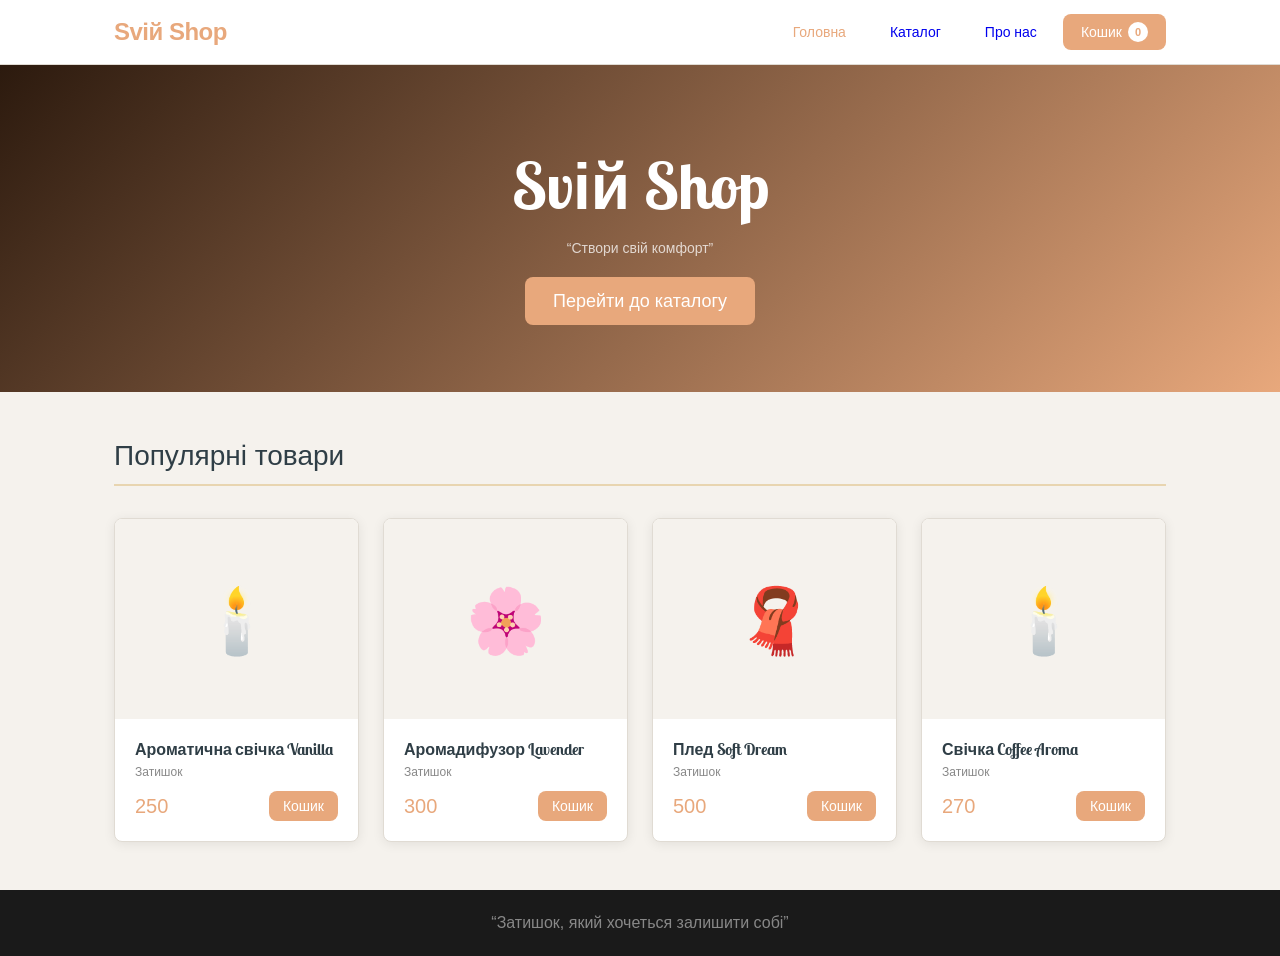
<file: index.html>
<!DOCTYPE html>
<html lang="en">
<head>
    <meta charset="UTF-8">
    <meta name="viewport" content="width=device-width, initial-scale=1.0">
    <title>Svій Shop - Головна</title>
    <link rel="stylesheet" href="css/style.css">
</head>
<body>
    <header>
        <div class="header-inner">
            <a class="logo" href="index.html">Svій Shop</a>
            <nav>
                <a class="nav-btn active" href="index.html">Головна</a>
                <a class="nav-btn" href="catalog.html">Каталог</a>
                <a class="nav-btn" href="about.html">Про нас</a>
                <a class="cart-btn" href="cart.html">
                    Кошик <span class="cart-count" id="cart-count">0</span>
                </a>
            </nav>
        </div>
    </header>

    <main>
        <div class="hero">
            <h1>Svій Shop</h1>
            <p>“Створи свій комфорт”</p>
            <a class="btn-primary" href="catalog.html">Перейти до каталогу</a>
        </div>

        <div class="section">
            <div class="section-title">Популярні товари</div>
            <div class="products-grid" id="home-featured"></div>
        </div>
    </main>

    <footer>“Затишок, який хочеться залишити собі”</footer>

    <div class="toast" id="toast"></div>

    <script src="js/products.js"></script>
    <script src="js/cart.js"></script>
    <script src="js/utils.js"></script>
    <script>
        function renderFeatured() {
            var container = document.getElementById("home-featured")
            var featured = products.slice(0, 4);
            for (let i = 0; i < featured.length; i++) {
               container.appendChild(createProductCard(featured[i]));
            }
        }
        updateCartCount();
        renderFeatured();
    </script>
</body>
</html>
</file>
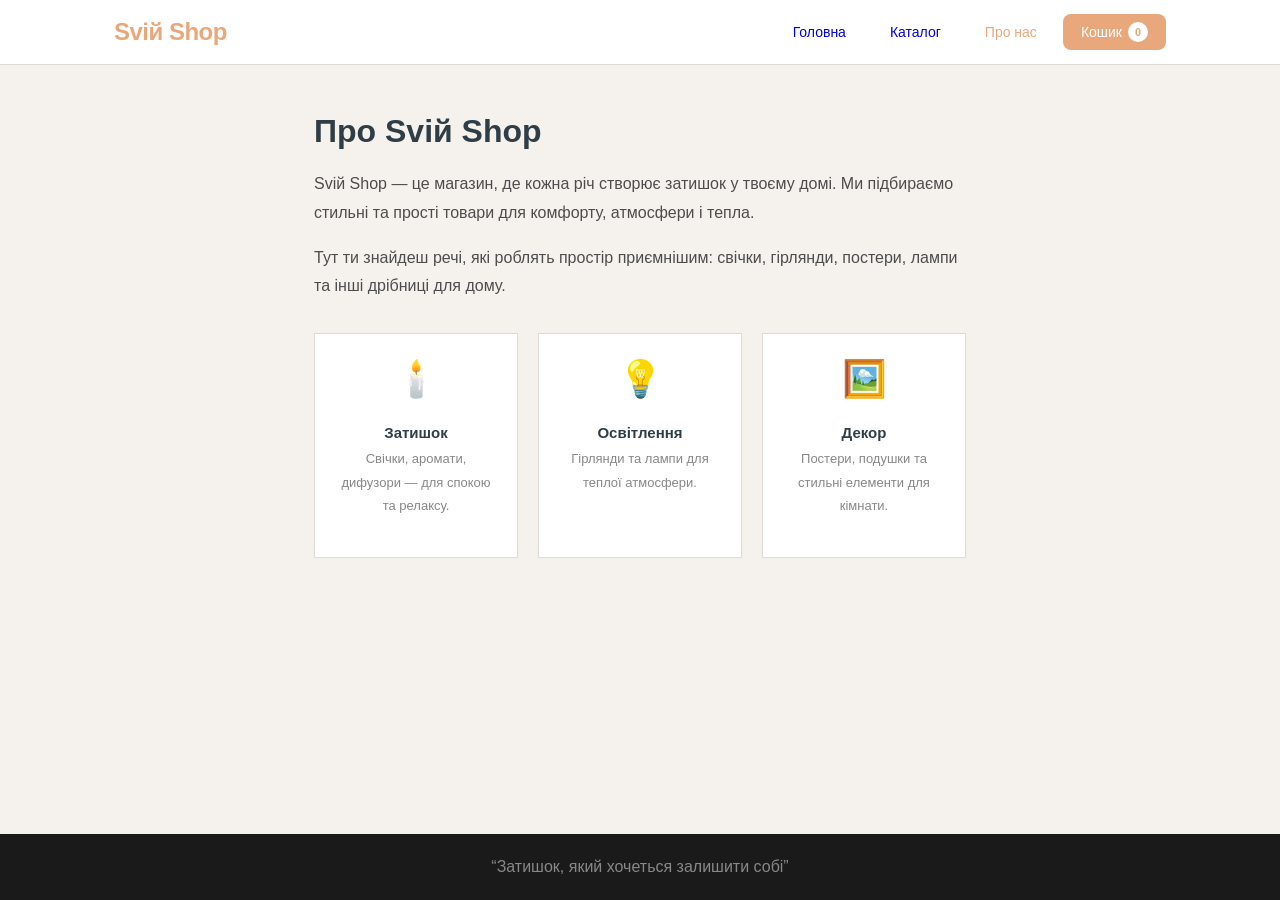
<file: about.html>
<!DOCTYPE html>
<html lang="en">
<head>
    <meta charset="UTF-8">
    <meta name="viewport" content="width=device-width, initial-scale=1.0">
    <title>Svій Shop - Про нас</title>
    <link rel="stylesheet" href="css/style.css">
</head>
<body>
    <header>
        <div class="header-inner">
            <a class="logo" href="index.html">Svій Shop</a>
            <nav>
                <a class="nav-btn " href="index.html">Головна</a>
                <a class="nav-btn" href="catalog.html">Каталог</a>
                <a class="nav-btn active" href="about.html">Про нас</a>
                <a class="cart-btn" href="cart.html">
                    Кошик <span class="cart-count" id="cart-count">0</span>
                </a>
            </nav>
        </div>
    </header>

    <main>
        <div class="about-section">
            <h2>Про Svій Shop</h2>
            <p>Svій Shop — це магазин, де кожна річ створює затишок у твоєму домі.
                Ми підбираємо стильні та прості товари для комфорту, атмосфери і тепла.</p>
            <p>Тут ти знайдеш речі, які роблять простір приємнішим:
                свічки, гірлянди, постери, лампи та інші дрібниці для дому.</p>

            <div class="about-cards">
                <div class="about-card">
                    <div class="icon">🕯️</div>
                    <h4>Затишок</h4>
                    <p>Свічки, аромати, дифузори — для спокою та релаксу.</p>
                </div>
                <div class="about-card">
                    <div class="icon">💡 </div>
                    <h4>Освітлення</h4>
                    <p>Гірлянди та лампи для теплої атмосфери.</p>
                </div>
                <div class="about-card">
                    <div class="icon">🖼️</div>
                    <h4>Декор</h4>
                    <p>Постери, подушки та стильні елементи для кімнати.</p>
                </div>
            </div>
        </div>
    </main>

    <footer>“Затишок, який хочеться залишити собі”</footer>

    <div class="toast" id="toast"></div>

    <script src="js/products.js"></script>
    <script src="js/cart.js"></script>
    <script src="js/utils.js"></script>
    <script>
        updateCartCount();
    </script>
</body>
</html>
</file>
<file: css/style.css>
@import url('https://fonts.googleapis.com/css2?family=Lobster+Two:ital,wght@0,400;0,700;1,400;1,700&family=Pacifico&family=Story+Script&family=Zen+Dots&display=swap');

@import url('https://fonts.googleapis.com/css2?family=Lobster+Two:ital,wght@0,400;0,700;1,400;1,700&family=Pacifico&family=Roboto+Slab:wght@100..900&family=Story+Script&family=Zen+Dots&display=swap');
:root {
  --bg: #f5f2ed;
  --surface: #ffffff;
  --accent: #E8A87C;
  --accent2: #e8d5b0;
  --text: #2F3E46;
  --muted: #888;
  --border: #e0dbd3;
  --radius: 8px;
  --shadow: 0 2px 12px rgba(0,0,0,0.08);
}

* {
  box-sizing: border-box;
  margin: 0;
  padding: 0;
}

body {
  font-family: sans-serif;
  background-color: var(--bg);
  color: var(--text);
  font-weight: 400;
  min-height: 100vh;
  display: flex;
  flex-direction: column;
}

main {
  flex: 1;
}

header {
  background-color: var(--surface);
  border-bottom: 1px solid var(--border);
  position: sticky;
  top: 0;
  z-index: 100;
}

.header-inner {
  max-width: 1100px;
  margin: 0 auto;
  padding: 0px 24px;
  height: 64px;
  display: flex;
  align-items: center;
  justify-content: space-between;
}

.logo {
  font-family: 'Segoe UI', Tahoma, Geneva, Verdana, sans-serif;
  font-size: 24px;
  font-weight: bold;
  color: var(--accent);
  text-decoration: none;
  letter-spacing: -0.5px;
}

nav {
  display: flex;
  gap: 8px;
  align-items: center;
}

.nav-btn {
  background-color: none;
  border: none;
  cursor: pointer;
  font-family: 'Segoe UI', Tahoma, Geneva, Verdana, sans-serif;
  font-size: 14px;
  font-weight: 500;
  padding: 8px 18px;
  border-radius: var(--radius);
  text-decoration: none;
  display: inline-flex;
  align-items: center;
  transition: background-color 0.2s;
}

.nav-btn:hover {
  background-color: var(--bg);
}

.nav-btn.active {
  color: var(--accent);
}

.cart-btn {
  background-color: var(--accent);
  color: #fff;
  border: none;
  cursor: pointer;
  font-family: 'Segoe UI', Tahoma, Geneva, Verdana, sans-serif;
  font-size: 14px;
  font-weight: 500;
  padding: 8px 18px;
  border-radius: var(--radius);
  text-decoration: none;
  display: inline-flex;
  align-items: center;
  gap: 6px;
  transition: opacity 0.2s;
}

.cart-btn:hover {
  opacity: 0.85s;
}

.cart-count {
  background-color: #fff;
  color: var(--accent);
  border-radius: 50%;
  width: 20px;
  height: 20px;
  font-size: 11px;
  font-weight: 700;
  display: inline-flex;
  align-items: center;
  justify-content: center;
}

.products-grid {
  display: grid;
  gap: 24px;
  grid-template-columns: repeat(auto-fill, minmax(240px, 1fr));
}

.product-card {
  font-family: "Lobster Two", sans-serif;
  background-color: var(--surface);
  border: 1px solid var(--border);
  border-radius: var(--radius);
  overflow: hidden;
  box-shadow: var(--shadow);
  text-decoration: none;
  color: var(--text);
  display: block;
  transition: transform 0.2s, box-shadow 0.2s;
}

.product-card:hover {
  transform: translateY(-4px);
  box-shadow: 0 8px 24px rgba(0,0,0,0.12);
}

.product-img {
  width: 100%;
  height: 200px;
  display: flex;
  align-items: center;
  justify-content: center;
  font-size: 64px;
  background-color: var(--bg);
}

.product-info {
  padding: 20px;
}

.product-name {
  font-weight: bold;
  font-size: 16px;
  margin-bottom: 5px;
}

.product-category {
  font-size: 12px;
  color: var(--muted);
  margin-bottom: 12px;
}

.product-footer {
  display: flex;
  align-items: center;
  justify-content: space-between;
}

.product-price {
  font-family: 'Segoe UI', Tahoma, Geneva, Verdana, sans-serif;
  font-size: 20px;
  color: var(--accent);
}

.btn-add {
  background-color: var(--accent);
  color: #fff;
  border: none;
  cursor: pointer;
  font-size: 14px;
  padding: 7px 14px;
  border-radius: var(--radius);
  transition: opacity 0.2s, transform 0.15s;
}

.btn-add:hover {
  opacity: 0.85;
  transform: scale(1.05);
}

.btn-add:active {
  transform: scale(0.97);
}

.hero {
  background: linear-gradient(135deg, #2c1a0e 0%, var(--accent) 100%);
  color: #fff;
  padding: 80px 24px;
  text-align: center;
}

.hero h1 {
  font-family: "Lobster Two", sans-serif;
  font-size: 64px;
  font-weight: bold;
  margin-bottom: 15px;
}

.hero p {
  font-size: 14px;
  opacity: 0.75;
  margin-bottom: 35px;
}

.btn-primary {
  background-color: var(--accent);
  color: #fff;
  border: none;
  cursor: pointer;
  font-size: 18px;
  padding: 14px 28px;
  border-radius: var(--radius);
  transition: opacity 0.2s, transform 0.15s;
  text-decoration: none;
}

.btn-primary:hover {
  opacity: 0.85;
  transform: scale(1.05);
}

.btn-primary:active {
  transform: scale(0.97);
}

.section {
  max-width: 1100px;
  margin: 0 auto;
  padding: 48px 24px;
}

.section-title {
  font-size: 28px;
  margin-bottom: 32px;
  padding-bottom: 12px;
  border-bottom: 2px solid var(--accent2);
}

footer {
  background-color: #1a1a1a;
  color: #888;
  text-align: center;
  padding: 24px;
}

.categories {
  display: flex;
  gap: 12px;
  flex-wrap: wrap;
  margin-bottom: 32px;
}

.cat-btn {
background: var(--surface);
border: 1px solid var(--border);
cursor: pointer;
font-family: 'Fira Sans', sans-serif;
font-size: 14px;
padding: 8px 18px;
border-radius: 20px;
transition: all 0.2s;
}
.cat-btn:hover, .cat-btn.active {
background: var(--accent);
color: #fff;
border-color: var(--accent);
}

.about-section {
  max-width: 700px;
  margin: 0 auto;
  padding: 48px 24px;
}

.about-section h2 {
  font-size: 32px;
  margin-bottom: 20px;
}

.about-section p {
  font-size: 16px;
  line-height: 1.8;
  color: #4d4d4d;
  margin-bottom: 16px;
}

.about-cards {
  display: grid;
  grid-template-columns: repeat(3, 1fr);
  gap: 20px;
  margin-top: 32px;
}

.about-card .icon {
  font-size: 36px;
  margin-bottom: 24px;
}

.about-cards h4 {
  font-size: 15px;
  font-weight: bold;
  margin-bottom: 6px;
}

.about-card p {
  font-size:  13px;
  color: var(--muted);
}

.about-card {
  background: var(--surface);
  border: 1px solid var(--border);
  border-radius: var(--border);
  padding: 24px;
  text-align: center;
}

.cart-empty {
  text-align: center;
  padding: 80px 0;
  color: var(--muted);
}

.cart-empty .empty-icon {
  font-size: 64px;
  margin-bottom: 16px;
}

.cart-summary {
  background: var(--surface);
  border: 1px solid var(--border);
  border-radius: var(--radius);
  padding: 24px;
  margin-top: 24px;
}

.summary-row {
  display: flex;
  justify-content: space-between;
  font-size: 15px;
  margin-bottom: 10px;
}

.summary-row.total {
  font-size: 18px;
  font-weight: bold;
  border-top: 1px solid var(--border);
  padding-top: 12px;
  margin-top: 8px;
}

.cart-item {
  background: var(--surface);
  border: 1px solid var(--border);
  border-radius: var(--radius);
  padding: 16px;
  display: flex;
  align-items: center;
  gap: 16px;
  margin-bottom: 12px;
  animation: fadeIn 0.25s ease;
}

@keyframes fadeIn {
  from {
      opacity: 0;
      transform: translateY(6px);
  }
  to {
      opacity: 1;
      transform: translateY(0px);
  }
}

.cart-item-img {
  font-size: 40px;
  width: 64px;
  height: 64px;
  background: var(--bg);
  border-radius: var(--radius);
  display: flex;
  align-items: center;
  justify-content: center;
  flex-shrink: 0;
}

.cart-item-info {
  flex: 1;
}

.cart-item-name {
  font-weight: bold;
  font-size: 15px;
}

.cart-item-price {
  font-size: 13px;
  color: var(--muted);
  margin-top: 2px;
}

.cart-item-right {
  display: flex;
  align-items: center;
  gap: 16px;
}

.cart-item-total {
  font-size: 18px;
  color: var(--accent);
  min-width: 72px;
  text-align: right;
}

.remove-btn {
  background: none;
  border: none;
  cursor: pointer;
  font-size: 18px;
  color: var(--muted);
  padding: 4px;
  transition: color 0.15s;
}

.remove-btn:hover {
  color: var(--accent);
}

.toast {
  position: fixed;
  bottom:  24px;
  right: 24px;
  background-color: #ff0000;
  color: #fff;
  padding: 12px 20px;
  border-radius: var(--radius);
  font-size: 14px;
  opacity: 0;
  transform: translateY(12px);
  pointer-events: none;
  transition: all 0.3s;
  z-index: 100;
}

.toast.show {
  opacity: 1;
  transform: translateY();
}
</file>
